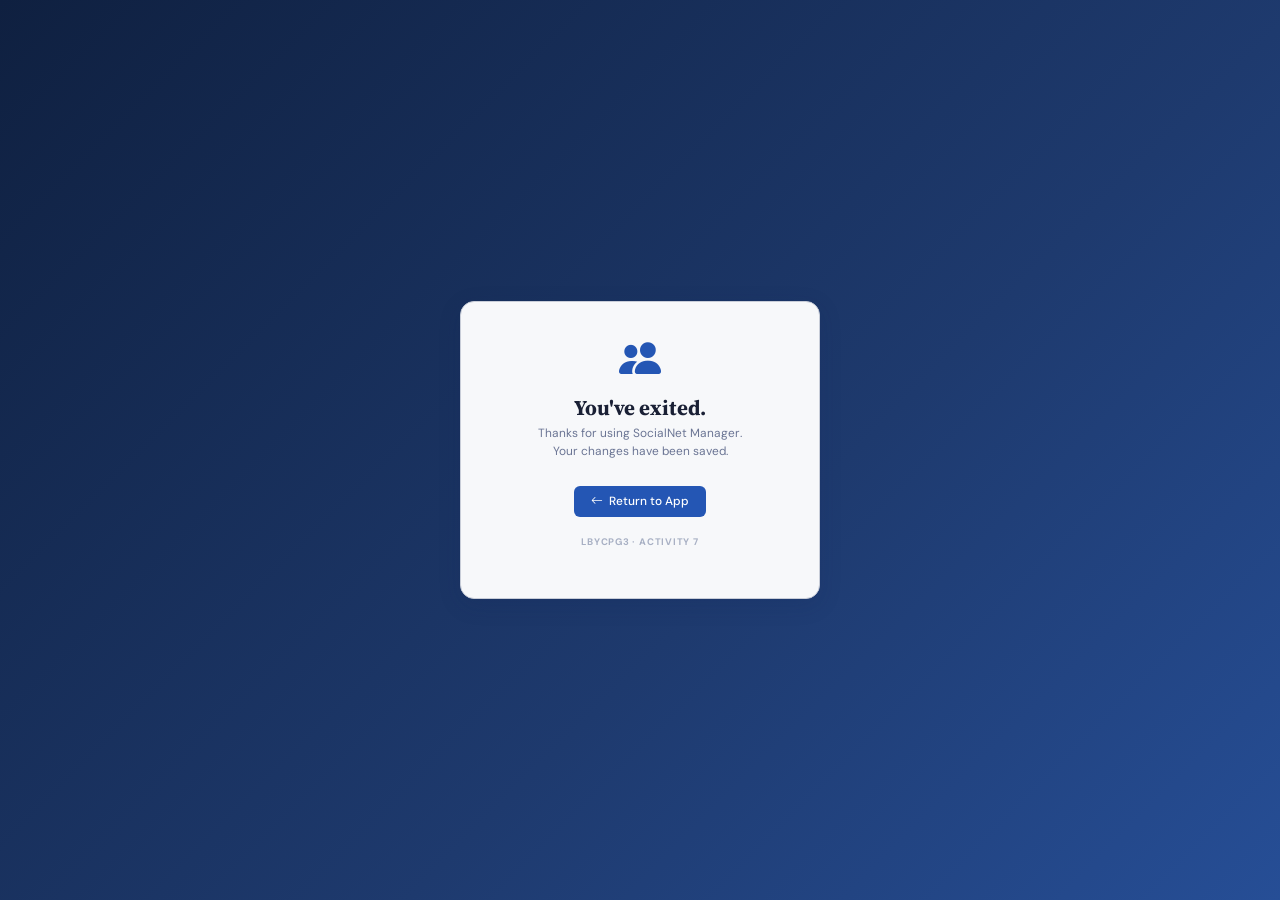
<file: exit.html>
<!doctype html>
<html lang="en">
<head>
  <meta charset="UTF-8">
  <meta name="viewport" content="width=device-width, initial-scale=1.0">
  <title>Goodbye &mdash; SocialNet Manager</title>

  <link rel="preconnect" href="https://fonts.googleapis.com" />
  <link rel="preconnect" href="https://fonts.gstatic.com" crossorigin />
  <link
    href="https://fonts.googleapis.com/css2?family=Source+Serif+4:ital,opsz,wght@0,8..60,400;0,8..60,600;0,8..60,700;1,8..60,400&family=DM+Sans:ital,wght@0,300;0,400;0,500;0,600;1,400&display=swap"
    rel="stylesheet"
  />
  <link
    href="https://cdn.jsdelivr.net/npm/bootstrap@5.3.3/dist/css/bootstrap.min.css"
    rel="stylesheet"
    integrity="sha384-QWTKZyjpPEjISv5WaRU9OFeRpok6YctnYmDr5pNlyT2bRjXh0JMhjY6hW+ALEwIH"
    crossorigin="anonymous"
  >
  <link
    rel="stylesheet"
    href="https://cdn.jsdelivr.net/npm/bootstrap-icons@1.11.3/font/bootstrap-icons.min.css"
  >
  <link rel="stylesheet" href="css/style.css">

  <style>
    body {
      display: flex;
      flex-direction: column;
      align-items: center;
      justify-content: center;
      min-height: 100vh;
      background: linear-gradient(135deg, var(--clr-navy-deeper) 0%, var(--clr-navy) 60%, #264e96 100%);
      overflow: hidden;
    }

    .exit-card {
      background: var(--clr-panel-bg);
      border: 1px solid var(--clr-panel-border);
      border-radius: var(--radius-lg);
      box-shadow: var(--shadow-hover);
      padding: 2.5rem 2.75rem;
      text-align: center;
      max-width: 360px;
      width: 90%;
    }

    .exit-icon {
      font-size: 3rem;
      color: var(--clr-blue);
      margin-bottom: 1rem;
      line-height: 1;
    }

    .exit-title {
      font-family: var(--font-heading);
      font-size: 1.5rem;
      font-weight: 700;
      color: var(--clr-text);
      margin-bottom: 0.4rem;
    }

    .exit-sub {
      font-size: 0.85rem;
      color: var(--clr-text-muted);
      margin-bottom: 1.75rem;
    }

    .btn-return {
      display: inline-flex;
      align-items: center;
      gap: 0.4rem;
      background: var(--clr-blue);
      color: #fff;
      border: none;
      border-radius: var(--radius-sm);
      padding: 0.5rem 1.2rem;
      font-family: var(--font-body);
      font-size: 0.85rem;
      font-weight: 500;
      cursor: pointer;
      text-decoration: none;
      transition: background 0.16s;
    }
    .btn-return:hover {
      background: var(--clr-blue-mid);
      color: #fff;
    }

    .exit-label {
      font-size: 0.68rem;
      font-weight: 700;
      letter-spacing: 0.08em;
      text-transform: uppercase;
      color: var(--clr-text-faint);
      margin-top: 1.25rem;
    }
  </style>
</head>
<body>

  <div class="exit-card">
    <div class="exit-icon">
      <i class="bi bi-people-fill"></i>
    </div>
    <h1 class="exit-title">You've exited.</h1>
    <p class="exit-sub">Thanks for using SocialNet Manager.<br>Your changes have been saved.</p>
    <a href="index.html" class="btn-return">
      <i class="bi bi-arrow-left"></i> Return to App
    </a>
    <p class="exit-label">LBYCPG3 &middot; Activity 7</p>
  </div>

</body>
</html>
</file>
<file: css/style.css>
/* css/style.css
   SocialNet Manager — Custom Design System
   Bootstrap 5 overrides and application-specific styles
   Fonts: Source Serif 4 (headings/quotes) + DM Sans (UI)
   ================================================================ */

/* ================================================================
   Design Tokens (CSS Custom Properties)
   ================================================================ */
:root {
  --font-heading:  'Source Serif 4', Georgia, serif;
  --font-body:     'DM Sans', system-ui, sans-serif;

  /* Core palette */
  --clr-navy:         #1e3a6e;
  --clr-navy-dark:    #152d55;
  --clr-navy-deeper:  #0f2040;
  --clr-blue:         #2456b4;
  --clr-blue-mid:     #3168cc;
  --clr-blue-pale:    #e8eef8;
  --clr-blue-ghost:   #f0f4fc;

  /* Surfaces */
  --clr-page-bg:      #dde3ec;
  --clr-panel-bg:     #f7f8fa;
  --clr-panel-border: #c8cdd8;
  --clr-input-bg:     #ffffff;

  /* Text */
  --clr-text:         #1a2035;
  --clr-text-muted:   #6b7594;
  --clr-text-faint:   #a8b0c4;

  /* Semantic */
  --clr-success:      #1a7a4a;
  --clr-success-pale: #e6f4ed;
  --clr-warning:      #a06800;
  --clr-warning-pale: #fef3dc;
  --clr-danger:       #9b1628;
  --clr-danger-pale:  #fde8eb;

  /* Status bar */
  --clr-status-bg:    #1e3a6e;
  --clr-status-text:  #b8cee8;
  --statusbar-h:      34px;

  /* Shape */
  --radius-xs: 4px;
  --radius-sm: 6px;
  --radius-md: 10px;
  --radius-lg: 14px;
  --radius-xl: 20px;

  /* Shadow */
  --shadow-sm:    0 1px 4px rgba(20, 40, 90, 0.08);
  --shadow-panel: 0 2px 14px rgba(20, 40, 90, 0.10);
  --shadow-hover: 0 6px 22px rgba(20, 40, 90, 0.16);
}

/* ================================================================
   Reset & Base
   ================================================================ */
*, *::before, *::after { box-sizing: border-box; margin: 0; padding: 0; }

html, body {
  height: 100%;
  font-family: var(--font-body);
  font-size: 14px;
  color: var(--clr-text);
  background: var(--clr-page-bg);
  -webkit-font-smoothing: antialiased;
  -moz-osx-font-smoothing: grayscale;
}

body {
  display: flex;
  flex-direction: column;
  min-height: 100vh;
  overflow: hidden;
}

/* ================================================================
   Application Header
   ================================================================ */
#app-header {
  background: linear-gradient(135deg, var(--clr-navy-deeper) 0%, var(--clr-navy) 60%, #264e96 100%);
  color: #fff;
  padding: 0.55rem 1.25rem;
  flex-shrink: 0;
  box-shadow: 0 2px 10px rgba(0, 0, 0, 0.28);
  z-index: 100;
  position: relative;
}

/* Subtle grid texture on header */
#app-header::after {
  content: '';
  position: absolute;
  inset: 0;
  background-image:
    linear-gradient(rgba(255,255,255,0.03) 1px, transparent 1px),
    linear-gradient(90deg, rgba(255,255,255,0.03) 1px, transparent 1px);
  background-size: 24px 24px;
  pointer-events: none;
}

.header-inner {
  display: flex;
  align-items: center;
  justify-content: space-between;
  position: relative;
  z-index: 1;
}

.header-brand {
  display: flex;
  align-items: center;
  gap: 0.7rem;
}

.header-icon {
  font-size: 1.6rem;
  color: #7eb8f7;
  line-height: 1;
  flex-shrink: 0;
}

#app-title {
  font-family: var(--font-heading);
  font-size: clamp(0.95rem, 2.5vw, 1.2rem);
  font-weight: 700;
  color: #ffffff;
  letter-spacing: -0.01em;
  line-height: 1.2;
}

.header-sub {
  font-size: 0.65rem;
  color: #7aaae0;
  letter-spacing: 0.07em;
  text-transform: uppercase;
  margin-top: 1px;
}

.btn-exit {
  display: flex;
  align-items: center;
  gap: 0.35rem;
  background: rgba(255,255,255,0.08);
  border: 1px solid rgba(255,255,255,0.18);
  color: #b8cee8;
  border-radius: var(--radius-sm);
  padding: 0.3rem 0.8rem;
  font-size: 0.78rem;
  font-family: var(--font-body);
  font-weight: 500;
  cursor: pointer;
  transition: background 0.18s, color 0.18s, border-color 0.18s;
}
.btn-exit:hover,
.btn-exit:focus-visible {
  background: rgba(255,255,255,0.18);
  color: #fff;
  border-color: rgba(255,255,255,0.35);
  outline: none;
}
.btn-exit:focus-visible {
  outline: 2px solid rgba(255,255,255,0.5);
  outline-offset: 2px;
}

/* ================================================================
   App Wrapper — flex column, fills remaining height
   ================================================================ */
#app-wrapper {
  flex: 1;
  display: flex;
  flex-direction: column;
  min-height: 0;
  overflow: hidden;
}

#app-wrapper > main {
  flex: 1;
  min-height: 0;
  overflow: hidden;
  padding: 0.85rem 1rem;
}

/* On desktop the inner row fills the full height */
@media (min-width: 768px) {
  #app-wrapper > main > .row {
    height: 100%;
  }
  #app-wrapper > main > .row > [class*="col-"] {
    height: 100%;
  }
}

/* On mobile, allow vertical scroll */
@media (max-width: 767.98px) {
  body { overflow: auto; }
  #app-wrapper { overflow: auto; }
  #app-wrapper > main { overflow: visible; }
}

/* ================================================================
   Panel Cards
   ================================================================ */
.sn-panel {
  background: var(--clr-panel-bg);
  border: 1px solid var(--clr-panel-border);
  border-radius: var(--radius-lg);
  padding: 0.9rem 1rem;
  box-shadow: var(--shadow-panel);
  overflow: hidden;
  display: flex;
  flex-direction: column;
  height: 100%;
}

.panel-title {
  font-size: 0.68rem;
  font-weight: 700;
  letter-spacing: 0.08em;
  text-transform: uppercase;
  color: var(--clr-navy);
  border-bottom: 2px solid var(--clr-blue-pale);
  padding-bottom: 0.55rem;
  margin-bottom: 0.85rem;
  flex-shrink: 0;
  display: flex;
  align-items: center;
  gap: 0.35rem;
}

/* ================================================================
   Form Controls
   ================================================================ */
.field-label {
  display: block;
  font-size: 0.67rem;
  font-weight: 700;
  letter-spacing: 0.06em;
  text-transform: uppercase;
  color: var(--clr-text-muted);
  margin-bottom: 0.28rem;
}

.sn-input {
  font-family: var(--font-body);
  font-size: 0.84rem;
  color: var(--clr-text);
  background: var(--clr-input-bg);
  border: 1px solid var(--clr-panel-border);
  transition: border-color 0.16s, box-shadow 0.16s;
}
.sn-input:focus {
  border-color: var(--clr-blue);
  box-shadow: 0 0 0 3px rgba(36, 86, 180, 0.13);
  outline: none;
  background: #fff;
}
.sn-input::placeholder {
  color: var(--clr-text-faint);
  font-style: italic;
}

/* Input-group overrides: collapse inner border between input + button */
.input-group .sn-input {
  border-right: none;
}
.input-group .sn-input:focus {
  z-index: 3;
}

/* ================================================================
   Custom Button System
   ================================================================ */
.sn-btn {
  font-family: var(--font-body);
  font-weight: 500;
  font-size: 0.8rem;
  border: none;
  padding: 0.32rem 0.65rem;
  cursor: pointer;
  transition: background 0.16s, box-shadow 0.16s, transform 0.1s;
  white-space: nowrap;
  display: inline-flex;
  align-items: center;
  justify-content: center;
  gap: 0.3rem;
}
.sn-btn:active  { transform: translateY(1px); }
.sn-btn:focus-visible { outline: 2px solid var(--clr-blue); outline-offset: 2px; }

.sn-btn-primary   { background: var(--clr-blue);    color: #fff; }
.sn-btn-primary:hover { background: var(--clr-blue-mid); color: #fff; }

.sn-btn-outline {
  background: transparent;
  color: var(--clr-blue);
  border: 1px solid var(--clr-blue);
}
.sn-btn-outline:hover { background: var(--clr-blue-pale); }

.sn-btn-danger    { background: var(--clr-danger);   color: #fff; }
.sn-btn-danger:hover  { background: #7c1020; color: #fff; }

.sn-btn-secondary { background: #55658a;             color: #fff; }
.sn-btn-secondary:hover { background: #44536f; color: #fff; }

.sn-btn-success   { background: var(--clr-success);  color: #fff; }
.sn-btn-success:hover  { background: #135f38; color: #fff; }

.sn-btn-warning   { background: var(--clr-warning);  color: #fff; }
.sn-btn-warning:hover  { background: #7d5100; color: #fff; }

/* Divider inside right panel */
.sn-divider {
  border: none;
  border-top: 1px solid var(--clr-panel-border);
  margin: 0.7rem 0;
  flex-shrink: 0;
}

/* ================================================================
   Left Panel — Scrollable Profile List
   ================================================================ */
.profile-list-box {
  overflow-y: auto;
  border: 1px solid var(--clr-panel-border);
  border-radius: var(--radius-md);
  background: #fff;
  min-height: 60px;
  flex: 1;
}

.profile-item {
  display: flex;
  align-items: center;
  gap: 0.55rem;
  padding: 0.42rem 0.7rem;
  cursor: pointer;
  border-bottom: 1px solid var(--clr-panel-border);
  transition: background 0.13s, color 0.13s;
  font-size: 0.84rem;
  color: var(--clr-text);
  user-select: none;
}
.profile-item:last-child { border-bottom: none; }
.profile-item:hover { background: var(--clr-blue-ghost); }
.profile-item.active {
  background: var(--clr-navy);
  color: #fff;
  font-weight: 500;
}

/* Initials bubble */
.profile-initial {
  width: 26px;
  height: 26px;
  border-radius: 50%;
  background: var(--clr-blue-pale);
  color: var(--clr-blue);
  display: flex;
  align-items: center;
  justify-content: center;
  font-size: 0.65rem;
  font-weight: 800;
  flex-shrink: 0;
  text-transform: uppercase;
  letter-spacing: 0.02em;
  transition: background 0.13s, color 0.13s;
}
.profile-item.active .profile-initial {
  background: rgba(255, 255, 255, 0.18);
  color: #fff;
}

/* ================================================================
   Center Panel — Profile Hero Display
   ================================================================ */
.profile-hero { flex-shrink: 0; }

.profile-pic-wrap {
  width: 96px;
  height: 96px;
  border-radius: 50%;
  overflow: hidden;
  border: 3px solid var(--clr-blue);
  box-shadow: 0 4px 18px rgba(36, 86, 180, 0.22);
  transition: transform 0.22s ease, box-shadow 0.22s ease;
  cursor: default;
}
.profile-pic-wrap:hover {
  transform: scale(1.05);
  box-shadow: 0 8px 28px rgba(36, 86, 180, 0.32);
}

#profile-pic {
  width: 100%;
  height: 100%;
  object-fit: cover;
  display: block;
}

.profile-hero-name {
  font-family: var(--font-heading);
  font-size: clamp(1rem, 2.5vw, 1.25rem);
  font-weight: 700;
  color: var(--clr-text);
  letter-spacing: -0.02em;
  line-height: 1.25;
}

.profile-status-badge {
  display: inline-block;
  background: var(--clr-blue-pale);
  color: var(--clr-blue);
  border-radius: var(--radius-xl);
  padding: 0.2rem 0.75rem;
  font-size: 0.75rem;
  font-weight: 500;
  max-width: 100%;
  overflow: hidden;
  text-overflow: ellipsis;
  white-space: nowrap;
  margin-top: 0.25rem;
}

/* Info blocks (quote, friends containers) */
.sn-info-block {
  background: var(--clr-blue-ghost);
  border: 1px solid var(--clr-blue-pale);
  border-radius: var(--radius-md);
  padding: 0.6rem 0.8rem;
  margin-bottom: 0.5rem;
}
.sn-info-block.flex-grow-1 {
  display: flex;
  flex-direction: column;
  min-height: 0;
  margin-bottom: 0;
}

.info-label {
  font-size: 0.66rem;
  font-weight: 700;
  letter-spacing: 0.07em;
  text-transform: uppercase;
  color: var(--clr-text-muted);
  margin-bottom: 0.4rem;
  flex-shrink: 0;
  display: flex;
  align-items: center;
  gap: 0.25rem;
}

.profile-quote {
  font-family: var(--font-heading);
  font-style: italic;
  font-size: 0.88rem;
  color: var(--clr-text);
  border-left: 3px solid var(--clr-blue);
  padding-left: 0.65rem;
  margin: 0;
  line-height: 1.6;
}

/* Friends scrollable list inside info block */
.friends-list-box {
  overflow-y: auto;
  flex: 1;
  min-height: 0;
}

.friend-entry {
  display: flex;
  align-items: center;
  gap: 0.5rem;
  padding: 0.28rem 0;
  font-size: 0.83rem;
  color: var(--clr-text);
  border-bottom: 1px dashed var(--clr-panel-border);
}
.friend-entry:last-child { border-bottom: none; }
.friend-entry::before {
  content: '';
  width: 6px;
  height: 6px;
  border-radius: 50%;
  background: var(--clr-blue);
  flex-shrink: 0;
}

/* ================================================================
   Right Panel — Edit controls
   ================================================================ */
.edit-section {
  flex-shrink: 0;
}

/* ================================================================
   Empty / Loading states
   ================================================================ */
.empty-state {
  color: var(--clr-text-faint);
  font-size: 0.8rem;
  font-style: italic;
  padding: 0.6rem 0.5rem;
  text-align: center;
  margin: 0;
}

/* ================================================================
   Status Bar Footer
   ================================================================ */
#status-bar {
  background: var(--clr-status-bg);
  color: var(--clr-status-text);
  height: var(--statusbar-h);
  display: flex;
  align-items: center;
  padding: 0 1rem;
  gap: 0.4rem;
  font-size: 0.76rem;
  font-style: italic;
  flex-shrink: 0;
  transition: background 0.3s, color 0.3s;
  border-top: 1px solid rgba(0,0,0,0.15);
}

.status-dot {
  font-size: 0.42rem;
  flex-shrink: 0;
  color: #4cba84;
  animation: pulse-dot 2.2s ease-in-out infinite;
}

@keyframes pulse-dot {
  0%, 100% { opacity: 1; }
  50%       { opacity: 0.35; }
}

/* ================================================================
   Custom Scrollbars (webkit)
   ================================================================ */
.profile-list-box::-webkit-scrollbar,
.friends-list-box::-webkit-scrollbar {
  width: 4px;
}
.profile-list-box::-webkit-scrollbar-track,
.friends-list-box::-webkit-scrollbar-track {
  background: transparent;
}
.profile-list-box::-webkit-scrollbar-thumb,
.friends-list-box::-webkit-scrollbar-thumb {
  background: var(--clr-panel-border);
  border-radius: 2px;
}

/* ================================================================
   Reduced Motion
   ================================================================ */
@media (prefers-reduced-motion: reduce) {
  *, *::before, *::after {
    animation-duration: 0.01ms !important;
    transition-duration: 0.01ms !important;
  }
}

/* ================================================================
   Mobile overrides (< 768px) — stack panels vertically
   ================================================================ */
@media (max-width: 767.98px) {
  body { overflow: auto; }
  #app-wrapper { overflow: auto; }
  #app-wrapper > main { overflow: visible; padding: 0.6rem; }
  .sn-panel { min-height: auto; margin-bottom: 0; }
  .profile-list-box { max-height: 180px; }
  .friends-list-box { max-height: 130px; }
  .sn-info-block.flex-grow-1 { flex: none; }
}
</file>
